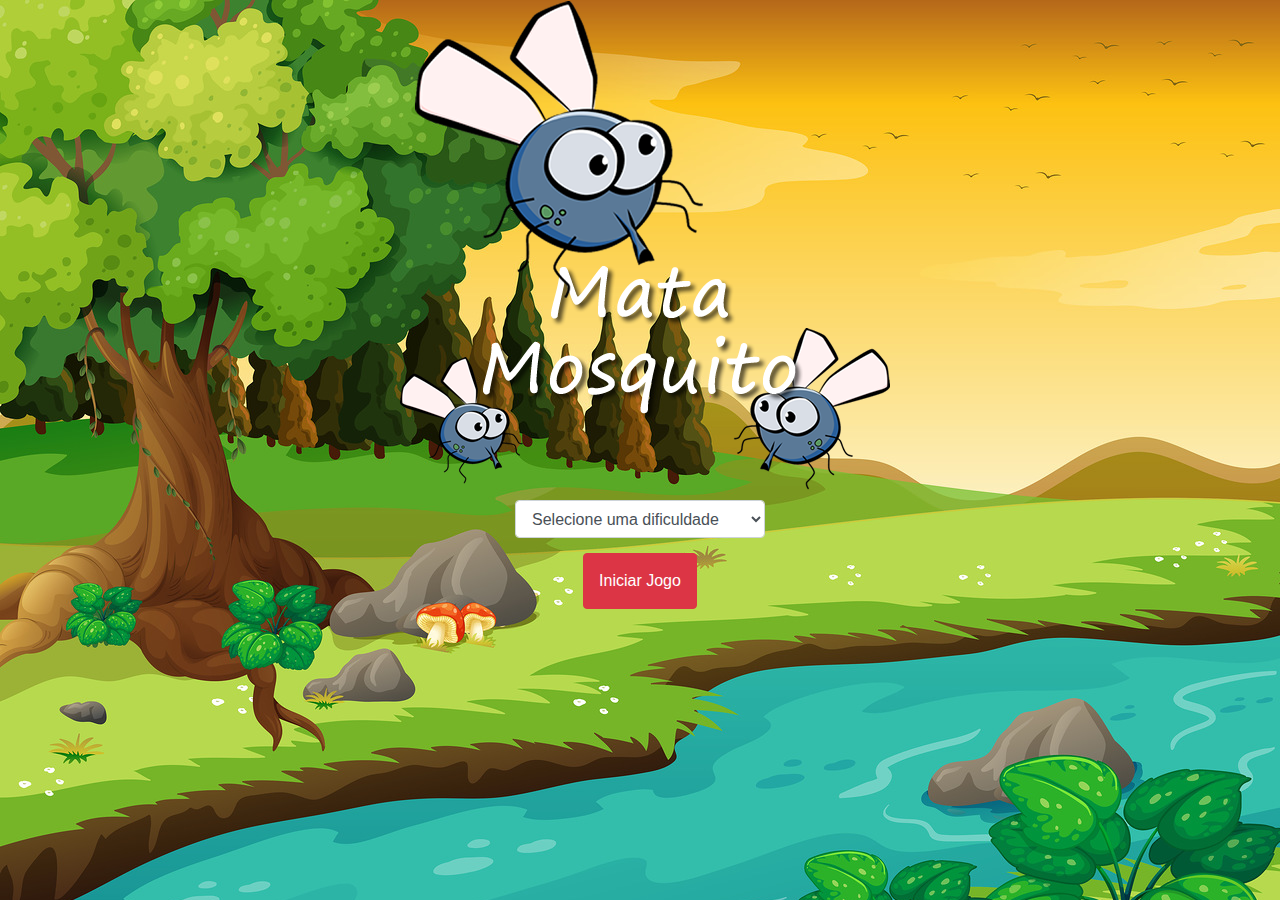
<file: index.html>
<!doctype html>
<html lang="pt-br">

<head>
    <title>Mata Mosquito</title>
    <!-- Required meta tags -->
    <meta charset="utf-8">
    <meta name="viewport" content="width=device-width, initial-scale=1, shrink-to-fit=no">

    <!-- Bootstrap CSS -->
    <link rel="stylesheet" href="https://stackpath.bootstrapcdn.com/bootstrap/4.3.1/css/bootstrap.min.css"
        integrity="sha384-ggOyR0iXCbMQv3Xipma34MD+dH/1fQ784/j6cY/iJTQUOhcWr7x9JvoRxT2MZw1T" crossorigin="anonymous">

    <link rel="stylesheet" href="style.css">
</head>

    <body>

        <div id="logo">
            <img src="imagens/game.png" alt="Logo">
        </div>

        <div>
            <select class="form-control" id="nivel">
                <option value="primeiro">Selecione uma dificuldade</option>
                <option value="normal">Normal (15 segundos)</option>
                <option value="dificil">Difícil (30 segundos)</option>
                <option value="hardcore">Hardcore (+ rápido)</option>
            </select>
        </div>

        <div id="control">
            <btn class="btn btn-large btn-danger" id="iniciar">Iniciar Jogo</btn>
        </div>

        
        <script src="index.js"></script>
    </body>

</html>
</file>
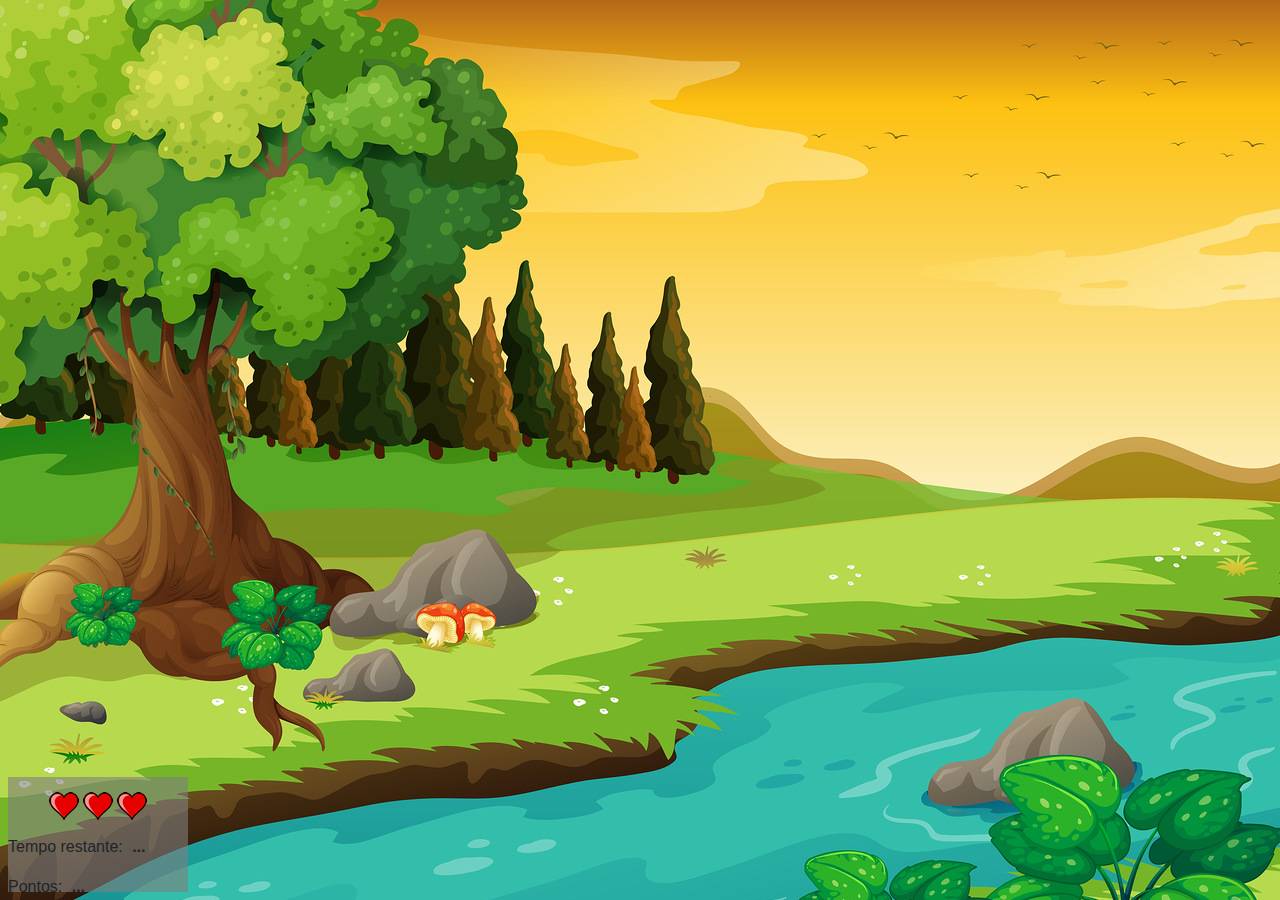
<file: jogo.html>
<!doctype html>
<html lang="pt-br">

<head>
    <title>Mata Mosquito - Jogo</title>
    <!-- Required meta tags -->
    <meta charset="utf-8">
    <meta name="viewport" content="width=device-width, initial-scale=1, shrink-to-fit=no">

    <!-- Bootstrap CSS -->
    <link rel="stylesheet" href="https://stackpath.bootstrapcdn.com/bootstrap/4.3.1/css/bootstrap.min.css"
        integrity="sha384-ggOyR0iXCbMQv3Xipma34MD+dH/1fQ784/j6cY/iJTQUOhcWr7x9JvoRxT2MZw1T" crossorigin="anonymous">

    <link rel="stylesheet" href="style.css">
</head>

<body>

    <img src="imagens/mosca.png" alt="Mosca" id="mosca">

    <div id="flex">
        <div id="controlador">
            <div id="coracao">
                <img src="imagens/coracao_cheio.png" id="c-3">
                <img src="imagens/coracao_cheio.png" id="c-2">
                <img src="imagens/coracao_cheio.png" id="c-1">
            </div>

            <p>Tempo restante: <span id="tempo">...</span></p>
            <p>Pontos: <span id="pontos">...</span></p>
            
        </div>
    </div>

    <script src="jogo.js"></script>
</body>

</html>
</file>
<file: style.css>
/*Geral*/

* {
    margin: 0;
    padding: 0;
    font-family: Arial, Helvetica, sans-serif;
    overflow: hidden;
}

body {
    background: url(imagens/bg.jpg) no-repeat;
    background-size: 100%;
}

html {
    cursor: url(imagens/mata_mosca.png) 30 30, auto;
}

/*Geral*/

/*Index*/

#logo, #control {
    display: flex;
    justify-content: center;
}

#nivel {
    width: 250px;
    margin: 0 auto;
}

#iniciar {
    margin-top: 15px;
    padding: 15px;
}


/*Index*/

/*Game*/

#flex {
    display: flex;
    align-items: flex-end;
    height: 100vh;
}

#controlador {
    background-color: rgba(127, 127, 127, 0.6);
    width: 180px;
    height: 115px;
    margin: 8px;
}

#controlador span {
    margin-left: 5px;
    font-weight: bold;
}

#coracao {
    text-align: center;
    padding: 15px;
}

#mosca {
    position: absolute;
    width: 120px;
    height: 120px;
    z-index: 1000;
    margin-left: 10%;
    margin-top: 5%;
    display: none;
    /*margin-top: 5% - 30%;
    margin-left: 10% - 80%;*/
    /*margin-top: 80px - 480px*/
    /*margin-left: 380px - 1080px;*/
}

/*Game*/

/*GameOver*/

#global {
    display: flex;
    justify-content: center;
}

#dados {
    display: flex;
    justify-content: center;
    color: white;
    font-weight: bold;
    background-color: rgba(127, 127, 127, 0.6);
    padding: 15px;
    align-items: center;
}

#dados span:first-child {
    margin-right: 30px;
}


/*GameOver
</file>
